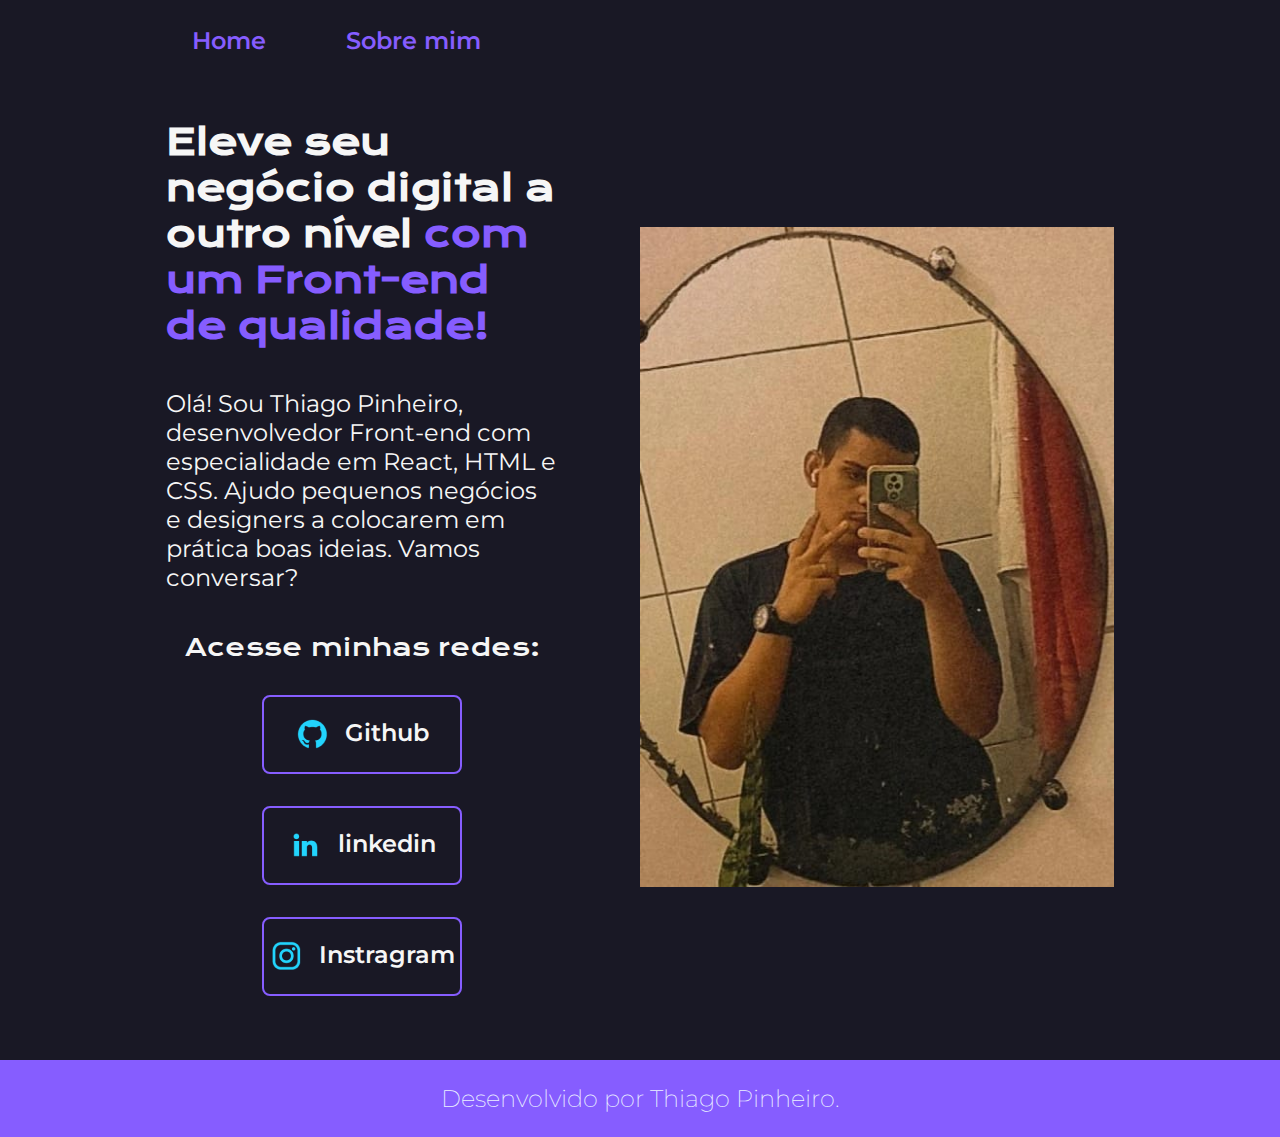
<file: index.html>
<!DOCTYPE html>
<html lang="pt-br">
<head>
    <meta charset="UTF-8">
    <meta http-equiv="X-UA-Compatible" content="IE=edge">
    <meta name="viewport" content="width=device-width, initial-scale=1.0">
    <title>Portfolio</title>
    <link rel="stylesheet" href="./styles/style.css">
</head>
<body>
   <header class="cabecalho">  
 <nav class="cabecalho__menu">  
  <a class="cabecalho__menu__link" href="index.html"> Home  </a>
  <a class="cabecalho__menu__link" href="about.html"> Sobre mim </a>
 </nav>
   </header> 
   <main class="apresentacao"> 
<section class="apresentacao__conteudo"> 
   <h1 class="apresentacao__conteudo__titulo"> Eleve seu negócio digital a outro nível <strong class="titulo-destaque"> com um Front-end de qualidade! </strong> </h1>
   <p class="apresentacao__conteudo__texto">Olá! Sou Thiago Pinheiro, desenvolvedor Front-end com especialidade em  React, HTML e CSS. Ajudo pequenos negócios e designers a colocarem em prática boas ideias. Vamos conversar? </p>
   <div class="apresentacao__links"> 
      <h2 class="apresentacao__links__subtitulos"> 
         Acesse minhas redes:
      </h2>
     <a class="apresentacao__links__navegacao" href="https://github.com/thpiinheiro02"> 
      <img src="./assets/github.png" alt="">
      Github 
     </a>

     <a class="apresentacao__links__navegacao" href="https://www.linkedin.com/in/thiago-pinheiro-5146a9277/"> 
      <img src="./assets/linkedin.png" alt="">
      linkedin
     </a>

     <a class="apresentacao__links__navegacao" href="https://www.instagram.com/thpiinheiro__/"> 
      <img src="./assets/instagram.png" alt="">
      Instragram
     </a>


</div>
</section>
  <img class="apresentacao__imagem" src="./assets/WhatsApp Image 2023-05-23 at 10.32.52.jpeg" alt="foto programando ">
</main>
   <footer class="rodape"> 
 <p>Desenvolvido por Thiago Pinheiro.

 </p>
   </footer>
</body>
</html>
</file>
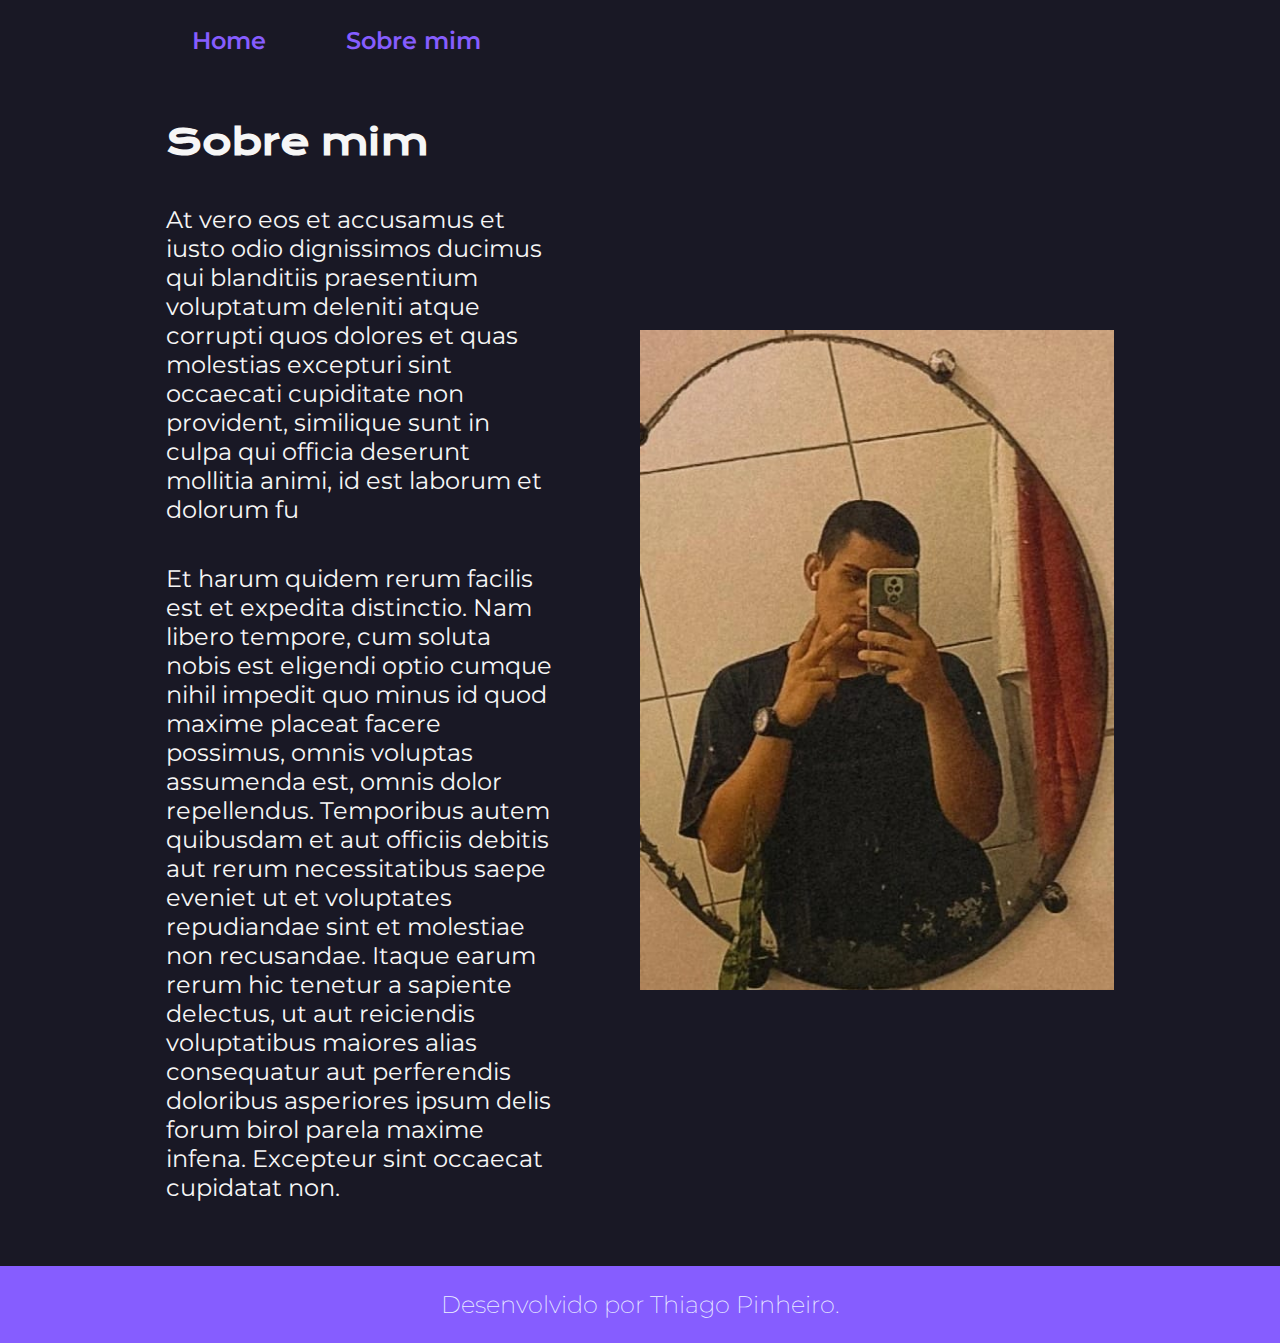
<file: about.html>
<!DOCTYPE html>
<html lang="pt-br">
<head>
    <meta charset="UTF-8">
    <meta http-equiv="X-UA-Compatible" content="IE=edge">
    <meta name="viewport" content="width=Z, initial-scale=1.0">
    <title>Sobre mim</title>
    <link rel="stylesheet" href="./styles/style.css">
</head>
<body>
    <header class="cabecalho">
        <nav class="cabecalho__menu">  
        <a class="cabecalho__menu__link" href="index.html"> Home  </a>
        <a class="cabecalho__menu__link" href="about.html"> Sobre mim </a>
       </nav>
    </header>
    <main class="apresentacao">
<section class="apresentacao__conteudo">
<h1 class="apresentacao__conteudo__titulo">Sobre mim</h1>
<p class="apresentacao__conteudo__texto">At vero eos et accusamus et iusto odio dignissimos ducimus qui blanditiis praesentium voluptatum deleniti atque corrupti quos dolores et quas molestias excepturi sint occaecati cupiditate non provident, similique sunt in culpa qui officia deserunt mollitia animi, id est laborum et dolorum fu</p>

<p class="apresentacao__conteudo__texto">Et harum quidem rerum facilis est et expedita distinctio. Nam libero tempore, cum soluta nobis est eligendi optio cumque nihil impedit quo minus id quod maxime placeat facere possimus, omnis voluptas assumenda est, omnis dolor repellendus. Temporibus autem quibusdam et aut officiis debitis aut rerum necessitatibus saepe eveniet ut et voluptates repudiandae sint et molestiae non recusandae. Itaque earum rerum hic tenetur a sapiente delectus, ut aut reiciendis voluptatibus maiores alias consequatur aut perferendis doloribus asperiores ipsum delis forum birol parela maxime infena. Excepteur sint occaecat cupidatat non.</p>
</section>
 <img class="apresentacao__imagem" src="./assets/WhatsApp Image 2023-05-23 at 10.32.52.jpeg" alt="">
</main>
    <footer class="rodape">
        <p>Desenvolvido por Thiago Pinheiro.
        </p>
    </footer>
</body>
</html>
</file>
<file: styles/style.css>
@import url('https://fonts.googleapis.com/css2?family=Krona+One&family=Montserrat&display=swap');

:root {
    --cor-primaria: #191825;
    --cor-secundaria: #F6F6F6;
    --cor-terciaria: #865DFF;
    --cor-hover: #865DFF;
    --cor-rodape: #ECF2FF;

    --font-primaria:'Krona One', sans-serif;
    --font-secundaria:'Montserrat', sans-serif;
}

* {
    margin: 0;
    padding: 0;
}

body { 
box-sizing: border-box;
background-color:var(--cor-primaria);
color:var(--cor-secundaria);
}

.cabecalho{
padding: 2% 0% 0% 15%;
}

.cabecalho__menu{
  display: flex;
  gap: 80px;
}

.cabecalho__menu__link{
    font-family: var(--font-secundaria);
font-size: 1.5rem;
color: var(--cor-terciaria);
font-weight: 600;
text-decoration: none;
}




.apresentacao { 
    padding: 5% 13%;
    display: flex;
    align-items: center;
    justify-content: space-between;
    gap: 82px;
}

.titulo-destaque { 
    color:var(--cor-terciaria);
}

.apresentacao__conteudo {
display: flex ;
width: 50%;
flex-direction: column;
gap: 40px;
}

.apresentacao__conteudo__titulo{
font-size: 2.25rem;
font-family: var(--font-primaria);
}

.apresentacao__conteudo__texto{
    font-size: 1.5rem;
    font-family: var(--font-secundaria);
}

.apresentacao__links {
 display: flex;
 justify-content: space-between;
flex-direction: column;
align-items: center;
gap: 32px;
}

.apresentacao__links__subtitulos{
    font-family: var(--font-primaria);
    font-weight: 400;
    font-size: 1.5rem;
}

.apresentacao__links__navegacao{
  display:flex;
  justify-content: center;
  gap: 16px;
  border: 2px solid var(--cor-terciaria);
  width: 50%;
  text-align: center;
  border-radius: 8px;
  font-size: 1.5rem;
  font-weight: 600;
  padding: 21.5px 0;
  text-decoration: none;
  color: #F6F6F6;
  font-family: var(--font-secundaria);
}

.apresentacao__links__navegacao:hover {
background-color: var(--cor-hover)
}

.apresentacao__imagem{
    width: 50%;
}

.rodape{
    color: var(--cor-rodape);
    background-color: var(--cor-terciaria);
    font-family: var(--font-secundaria);
    font-size: 1.5rem;
    font-weight: 200;
    text-align: center;
    padding: 24px;
}

@media (max-width: 1200px){
    
    .cabecalho{
        padding: 6% ;
    }

    .cabecalho__menu{
        justify-content: center;
    }
    
    .apresentacao{
       flex-direction: column-reverse;
       padding: 5px;;
}
.apresentacao__conteudo{
    width: auto;
}
}
</file>
